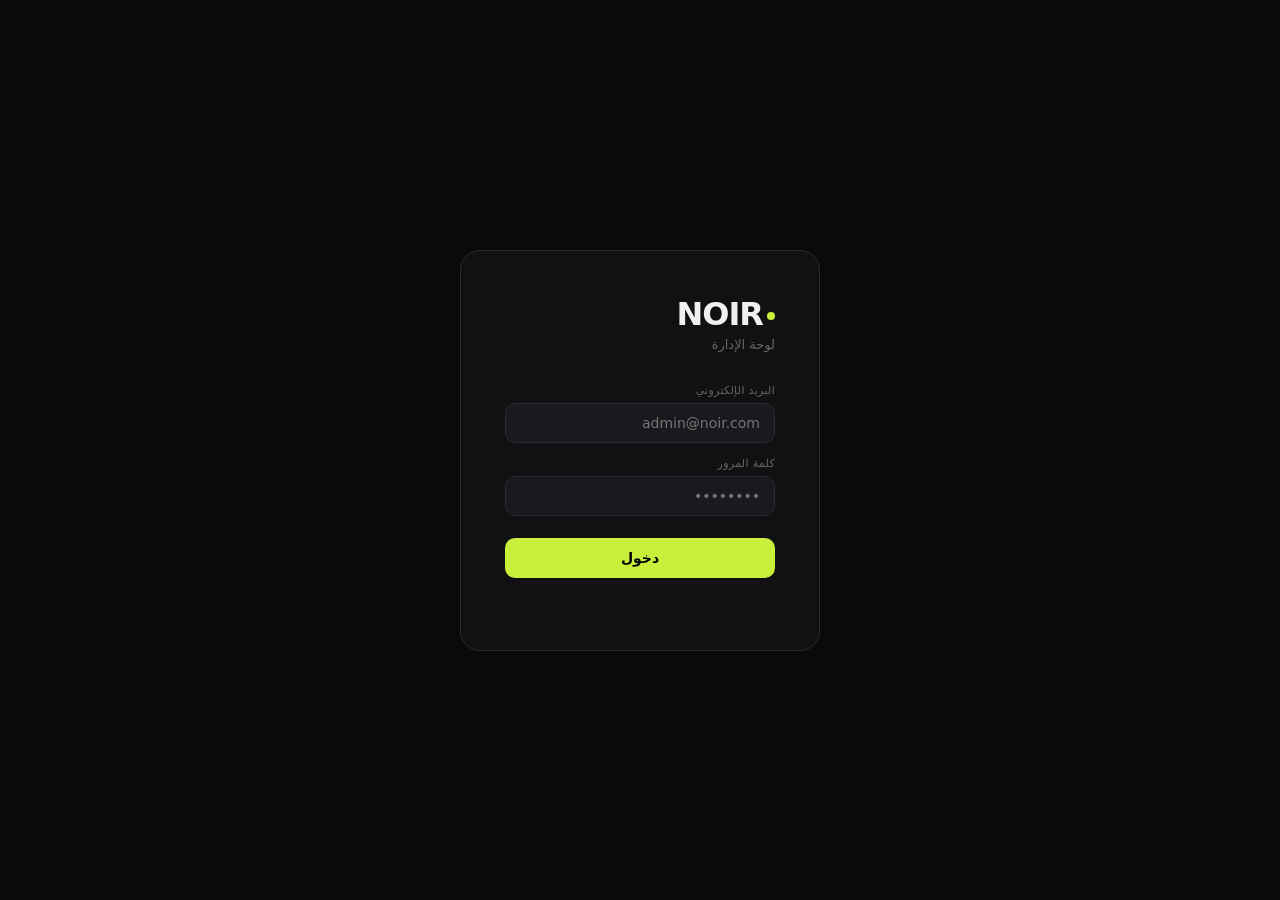
<file: admin.html>
<!doctype html>
<html lang="ar" dir="rtl">
<head>
<meta charset="utf-8">
<meta name="viewport" content="width=device-width,initial-scale=1">
<title>NOIR · لوحة الإدارة</title>
<link rel="icon" type="image/png" href="icons/icon-192.png">
<style>
:root{--bg:#0a0a0b;--bg2:#111113;--bg3:#1a1a1e;--line:#2a2a30;--ink:#f0f0f0;--mute:#666;--accent:#c8f03a;--danger:#e05555;--ok:#3ab87a;--warn:#f0a030}
*{box-sizing:border-box;margin:0;padding:0}
body{background:var(--bg);color:var(--ink);font-family:system-ui,-apple-system,sans-serif;font-size:14px;height:100vh;overflow:hidden}
a{cursor:pointer;text-decoration:none}
button{font-family:inherit;cursor:pointer}
input,select,textarea{font-family:inherit}

/* Login */
#login{display:flex;align-items:center;justify-content:center;height:100vh;background:var(--bg)}
.lbox{background:var(--bg2);border:1px solid var(--line);border-radius:20px;padding:44px;width:360px}
.llogo{font-size:32px;font-weight:800;letter-spacing:-1px;margin-bottom:4px}
.llogo .dot{display:inline-block;width:8px;height:8px;background:var(--accent);border-radius:50%;margin-inline-end:4px;vertical-align:middle}
.lsub{color:var(--mute);margin-bottom:32px;font-size:13px}
.fl{margin-bottom:14px}
.fl label{display:block;color:var(--mute);font-size:11px;margin-bottom:6px;letter-spacing:.3px}
.fl input{width:100%;background:var(--bg3);border:1px solid var(--line);border-radius:10px;padding:11px 14px;color:var(--ink);font-size:14px;transition:border .15s}
.fl input:focus{outline:none;border-color:var(--accent)}
.lbtn{width:100%;background:var(--accent);color:#000;font-weight:700;border:none;border-radius:10px;padding:12px;font-size:14px;margin-top:8px;transition:opacity .15s}
.lbtn:hover{opacity:.85}
.lerr{color:var(--danger);font-size:12px;margin-top:10px;min-height:18px;text-align:center}

/* Layout */
#app{display:none;height:100vh;flex-direction:row}
#app.on{display:flex}
.sidebar{width:230px;background:var(--bg2);border-inline-end:1px solid var(--line);display:flex;flex-direction:column;flex-shrink:0;overflow:hidden}
.slogo{padding:22px 20px 18px;border-bottom:1px solid var(--line);display:flex;align-items:center;gap:8px}
.slogo .mark{font-size:20px;font-weight:800;letter-spacing:-1px}
.slogo .dot{width:8px;height:8px;background:var(--accent);border-radius:50%;flex-shrink:0}
.slogo .tag{font-size:10px;color:var(--mute);margin-top:2px}
nav{flex:1;padding:10px 0;overflow-y:auto}
nav a{display:flex;align-items:center;gap:10px;padding:10px 20px;color:var(--mute);font-size:13px;transition:all .12s;border-inline-start:2px solid transparent}
nav a:hover{color:var(--ink);background:var(--bg3)}
nav a.on{color:var(--ink);background:var(--bg3);border-inline-start-color:var(--accent)}
nav a .ico{font-size:16px;width:20px;text-align:center;flex-shrink:0}
.sbottom{padding:14px 20px;border-top:1px solid var(--line)}
.sbottom button{width:100%;background:none;border:1px solid var(--line);color:var(--mute);border-radius:8px;padding:8px;font-size:12px;transition:all .15s}
.sbottom button:hover{border-color:var(--danger);color:var(--danger)}
.sbottom .sadmin{font-size:11px;color:var(--mute);margin-bottom:8px;overflow:hidden;text-overflow:ellipsis;white-space:nowrap}

.main{flex:1;display:flex;flex-direction:column;overflow:hidden}
.topbar{padding:14px 24px;border-bottom:1px solid var(--line);background:var(--bg2);display:flex;align-items:center;justify-content:space-between;flex-shrink:0}
.topbar h1{font-size:15px;font-weight:700}
.topbar .tright{color:var(--mute);font-size:12px}
.content{flex:1;overflow-y:auto;padding:24px}

/* Sections */
.sec{display:none}.sec.on{display:block}

/* Stats */
.stats{display:grid;grid-template-columns:repeat(4,1fr);gap:14px;margin-bottom:24px}
.scard{background:var(--bg2);border:1px solid var(--line);border-radius:14px;padding:20px}
.scard .num{font-size:26px;font-weight:700;line-height:1}
.scard .lbl{color:var(--mute);font-size:11px;margin-top:6px}
.scard .sub{font-size:11px;margin-top:10px}
.scard.pend .num{color:var(--warn)}
.scard.ok .num{color:var(--ok)}

/* Table container */
.tbox{background:var(--bg2);border:1px solid var(--line);border-radius:14px;overflow:hidden}
.tboxhd{padding:16px 20px;border-bottom:1px solid var(--line);display:flex;align-items:center;justify-content:space-between;gap:12px;flex-wrap:wrap}
.tboxhd h2{font-size:14px;font-weight:700}
.tboxhd .right{display:flex;align-items:center;gap:10px}
.srch{background:var(--bg3);border:1px solid var(--line);border-radius:8px;padding:7px 12px;color:var(--ink);font-size:13px;width:200px}
.srch:focus{outline:none;border-color:var(--accent)}
.fsel{background:var(--bg3);border:1px solid var(--line);border-radius:8px;padding:7px 10px;color:var(--ink);font-size:12px}
.fsel:focus{outline:none}
.btnadd{background:var(--accent);color:#000;border:none;border-radius:8px;padding:7px 16px;font-weight:700;font-size:12px;white-space:nowrap}
.btnadd:hover{opacity:.85}
table{width:100%;border-collapse:collapse}
th{text-align:start;padding:10px 16px;color:var(--mute);font-size:11px;font-weight:600;text-transform:uppercase;letter-spacing:.5px;border-bottom:1px solid var(--line);white-space:nowrap}
td{padding:12px 16px;font-size:13px;border-bottom:1px solid var(--line)}
tr:last-child td{border-bottom:none}
tbody tr:hover{background:rgba(255,255,255,.02)}
.bdg{display:inline-block;padding:2px 8px;border-radius:20px;font-size:11px;font-weight:600;white-space:nowrap}
.bdg-new{background:#1a3a1a;color:#5de85d}
.bdg-sale{background:#3a1a1a;color:#e86060}
.bdg-lime{background:#2a3a10;color:var(--accent)}
.bdg-pending{background:#2e2a1a;color:#e0c040}
.bdg-processing{background:#1a2a3a;color:#40a0e0}
.bdg-shipped{background:#1a1a3a;color:#9090e8}
.bdg-delivered{background:#1a3a1a;color:#5de85d}
.bdg-cancelled{background:#3a1a1a;color:#e86060}
.bdg-on{background:#1a3a1a;color:#5de85d}
.bdg-off{background:#2a2a2a;color:var(--mute)}
.acell{display:flex;gap:6px;align-items:center}
.btedit{background:var(--bg3);border:1px solid var(--line);color:var(--ink);border-radius:6px;padding:4px 10px;font-size:12px;transition:all .12s}
.btedit:hover{border-color:var(--accent);color:var(--accent)}
.btdel{background:var(--bg3);border:1px solid var(--line);color:var(--mute);border-radius:6px;padding:4px 10px;font-size:12px;transition:all .12s}
.btdel:hover{border-color:var(--danger);color:var(--danger)}
.stsel{background:var(--bg3);border:1px solid var(--line);color:var(--ink);border-radius:6px;padding:5px 8px;font-size:12px}
.stsel:focus{outline:none;border-color:var(--accent)}
.muted{color:var(--mute)}
.empty{text-align:center;padding:48px;color:var(--mute)}

/* Modal */
.mbg{display:none;position:fixed;inset:0;background:rgba(0,0,0,.7);z-index:100;align-items:center;justify-content:center;padding:20px}
.mbg.on{display:flex}
.mbox{background:var(--bg2);border:1px solid var(--line);border-radius:16px;padding:28px;width:520px;max-width:100%;max-height:90vh;overflow-y:auto}
.mbox h3{font-size:15px;font-weight:700;margin-bottom:22px}
.fgrid{display:grid;grid-template-columns:1fr 1fr;gap:14px}
.fgrid .full{grid-column:1/-1}
.ff label{display:block;color:var(--mute);font-size:11px;margin-bottom:5px}
.ff input,.ff select,.ff textarea{width:100%;background:var(--bg3);border:1px solid var(--line);border-radius:8px;padding:9px 12px;color:var(--ink);font-size:13px;transition:border .15s}
.ff input:focus,.ff select:focus,.ff textarea:focus{outline:none;border-color:var(--accent)}
.ff textarea{height:64px;resize:vertical}
.ff select option{background:var(--bg3)}
.mact{display:flex;gap:10px;justify-content:flex-end;margin-top:22px}
.btcancel{background:var(--bg3);border:1px solid var(--line);color:var(--ink);border-radius:8px;padding:9px 18px;font-size:13px}
.btcancel:hover{border-color:var(--mute)}
.btsave{background:var(--accent);color:#000;border:none;border-radius:8px;padding:9px 20px;font-weight:700;font-size:13px}
.btsave:hover{opacity:.85}
.merr{color:var(--danger);font-size:12px;margin-top:8px;min-height:16px}

/* Toast */
#toast{position:fixed;bottom:24px;left:50%;transform:translateX(-50%);background:var(--bg3);border:1px solid var(--line);color:var(--ink);padding:10px 22px;border-radius:10px;font-size:13px;z-index:200;opacity:0;transition:opacity .2s;pointer-events:none;white-space:nowrap}
#toast.on{opacity:1}

/* Confirm */
#confirm{display:none;position:fixed;inset:0;background:rgba(0,0,0,.7);z-index:110;align-items:center;justify-content:center}
#confirm.on{display:flex}
.cbox{background:var(--bg2);border:1px solid var(--line);border-radius:14px;padding:28px;width:340px;text-align:center}
.cbox h4{font-size:15px;font-weight:700;margin-bottom:10px}
.cbox p{color:var(--mute);font-size:13px;margin-bottom:22px}
.cbox .cact{display:flex;gap:10px;justify-content:center}
.btcdel{background:var(--danger);color:#fff;border:none;border-radius:8px;padding:9px 20px;font-weight:700;font-size:13px}
.btcdel:hover{opacity:.85}

/* Images */
.img-section{border-top:1px solid var(--line);margin-top:18px;padding-top:18px}
.img-section h4{font-size:12px;color:var(--mute);margin-bottom:12px;text-transform:uppercase;letter-spacing:.5px}
.img-grid{display:flex;flex-wrap:wrap;gap:10px;margin-bottom:12px}
.img-thumb{position:relative;width:90px;height:90px;border-radius:10px;overflow:hidden;border:2px solid var(--line);flex-shrink:0;cursor:pointer;transition:border .15s}
.img-thumb img{width:100%;height:100%;object-fit:cover}
.img-thumb.primary{border-color:var(--accent)}
.img-thumb .star{position:absolute;top:4px;insetInlineStart:4px;background:var(--accent);color:#000;font-size:10px;font-weight:700;border-radius:4px;padding:1px 5px;display:none}
.img-thumb.primary .star{display:block}
.img-thumb .del{position:absolute;top:4px;insetInlineEnd:4px;background:rgba(0,0,0,.7);color:#fff;border:none;border-radius:4px;font-size:12px;line-height:1;padding:3px 5px;opacity:0;transition:opacity .15s}
.img-thumb:hover .del{opacity:1}
.img-upload-btn{width:90px;height:90px;border-radius:10px;border:2px dashed var(--line);background:var(--bg3);color:var(--mute);font-size:24px;display:flex;align-items:center;justify-content:center;cursor:pointer;transition:all .15s;flex-shrink:0}
.img-upload-btn:hover{border-color:var(--accent);color:var(--accent)}
.img-hint{font-size:11px;color:var(--mute)}

/* Toggle btn */
.tgl{background:none;border:1px solid var(--line);border-radius:20px;padding:3px 10px;font-size:11px;cursor:pointer;transition:all .15s}
.tgl.on{background:var(--accent);color:#000;border-color:var(--accent);font-weight:700}
.tgl:not(.on){color:var(--mute)}

@media(max-width:720px){
  .sidebar{width:52px}
  .slogo .mark,.slogo .tag,.slogo-text,nav a span,.sbottom .sadmin,.sbottom button span{display:none}
  .slogo{padding:14px;justify-content:center}
  nav a{justify-content:center;padding:12px;gap:0}
  .sbottom{padding:10px}
  .sbottom button{padding:8px;font-size:16px}
  .stats{grid-template-columns:1fr 1fr}
  .fgrid{grid-template-columns:1fr}
  .fgrid .full{grid-column:1}
}
</style>
</head>
<body>

<!-- LOGIN -->
<div id="login">
  <div class="lbox">
    <div class="llogo"><span class="dot"></span>NOIR</div>
    <div class="lsub">لوحة الإدارة</div>
    <div class="fl"><label>البريد الإلكتروني</label><input id="lemail" type="email" placeholder="admin@noir.com" autocomplete="username"></div>
    <div class="fl"><label>كلمة المرور</label><input id="lpass" type="password" placeholder="••••••••" autocomplete="current-password"></div>
    <button class="lbtn" onclick="doLogin()">دخول</button>
    <div class="lerr" id="lerr"></div>
  </div>
</div>

<!-- APP -->
<div id="app">
  <div class="sidebar">
    <div class="slogo">
      <div class="dot"></div>
      <div><div class="mark">NOIR</div><div class="tag">Admin Panel</div></div>
    </div>
    <nav>
      <a class="on" onclick="nav('dashboard')"><span class="ico">📊</span><span>الرئيسية</span></a>
      <a onclick="nav('products')"><span class="ico">👕</span><span>المنتجات</span></a>
      <a onclick="nav('categories')"><span class="ico">🗂️</span><span>الأقسام</span></a>
      <a onclick="nav('orders')"><span class="ico">📦</span><span>الطلبات</span></a>
      <a onclick="nav('promos')"><span class="ico">🎟️</span><span>أكواد الخصم</span></a>
      <a onclick="nav('users')"><span class="ico">👥</span><span>المستخدمون</span></a>
    </nav>
    <div class="sbottom">
      <div class="sadmin" id="sadmin"></div>
      <button onclick="doLogout()">🚪 <span>تسجيل خروج</span></button>
    </div>
  </div>

  <div class="main">
    <div class="topbar">
      <h1 id="topTitle">الرئيسية</h1>
      <div class="tright" id="topDate"></div>
    </div>
    <div class="content">

      <!-- DASHBOARD -->
      <div class="sec on" id="sec-dashboard">
        <div class="stats" id="statsGrid"></div>
        <div class="tbox">
          <div class="tboxhd"><h2>آخر الطلبات</h2></div>
          <table><thead><tr><th>رقم الطلب</th><th>العميل</th><th>المبلغ</th><th>الحالة</th><th>التاريخ</th></tr></thead>
          <tbody id="recentOrders"></tbody></table>
        </div>
      </div>

      <!-- PRODUCTS -->
      <div class="sec" id="sec-products">
        <div class="tbox">
          <div class="tboxhd">
            <h2>المنتجات</h2>
            <div class="right">
              <input class="srch" id="pSearch" placeholder="بحث…" oninput="filterProducts()">
              <select class="fsel" id="pCatFilter" onchange="filterProducts()"><option value="">كل الأقسام</option></select>
              <button class="btnadd" onclick="openProductModal()">+ إضافة منتج</button>
            </div>
          </div>
          <table><thead><tr><th>صورة</th><th>الاسم عربي</th><th>الاسم إنجليزي</th><th>القسم</th><th>السعر</th><th>كان</th><th>التاغ</th><th>أبرز</th><th>الحالة</th><th></th></tr></thead>
          <tbody id="productsBody"></tbody></table>
        </div>
      </div>

      <!-- CATEGORIES -->
      <div class="sec" id="sec-categories">
        <div class="tbox">
          <div class="tboxhd">
            <h2>الأقسام</h2>
            <button class="btnadd" onclick="openCatModal()">+ إضافة قسم</button>
          </div>
          <table><thead><tr><th>المعرّف</th><th>الاسم عربي</th><th>الاسم إنجليزي</th><th>Slug</th><th>تشكيلات مختارة</th><th></th></tr></thead>
          <tbody id="catsBody"></tbody></table>
        </div>
      </div>

      <!-- ORDERS -->
      <div class="sec" id="sec-orders">
        <div class="tbox">
          <div class="tboxhd">
            <h2>الطلبات</h2>
            <div class="right">
              <select class="fsel" id="oFilter" onchange="loadOrders()">
                <option value="all">كل الطلبات</option>
                <option value="pending">قيد الانتظار</option>
                <option value="processing">قيد المعالجة</option>
                <option value="shipped">تم الشحن</option>
                <option value="delivered">تم التسليم</option>
                <option value="cancelled">ملغى</option>
              </select>
            </div>
          </div>
          <table><thead><tr><th>رقم الطلب</th><th>العميل</th><th>العناصر</th><th>المبلغ</th><th>العنوان</th><th>الحالة</th><th>التاريخ</th></tr></thead>
          <tbody id="ordersBody"></tbody></table>
        </div>
      </div>

      <!-- PROMOS -->
      <div class="sec" id="sec-promos">
        <div class="tbox">
          <div class="tboxhd">
            <h2>أكواد الخصم</h2>
            <button class="btnadd" onclick="openPromoModal()">+ إضافة كود</button>
          </div>
          <table><thead><tr><th>الكود</th><th>الخصم %</th><th>الحالة</th><th></th></tr></thead>
          <tbody id="promosBody"></tbody></table>
        </div>
      </div>

      <!-- USERS -->
      <div class="sec" id="sec-users">
        <div class="tbox">
          <div class="tboxhd"><h2>المستخدمون</h2></div>
          <table><thead><tr><th>البريد</th><th>الاسم</th><th>الطلبات</th><th>الصلاحية</th><th>تاريخ التسجيل</th></tr></thead>
          <tbody id="usersBody"></tbody></table>
        </div>
      </div>

    </div>
  </div>
</div>

<!-- PRODUCT MODAL -->
<div class="mbg" id="productModal">
  <div class="mbox">
    <h3 id="pmTitle">إضافة منتج</h3>
    <input type="hidden" id="pmId">
    <div class="fgrid">
      <div class="ff"><label>الاسم عربي *</label><input id="pmNameAr" placeholder="معطف صوفي"></div>
      <div class="ff"><label>الاسم إنجليزي *</label><input id="pmNameEn" placeholder="Wool Coat"></div>
      <div class="ff"><label>القسم *</label><select id="pmCat"></select></div>
      <div class="ff"><label>السعر (₪) *</label><input id="pmPrice" type="number" placeholder="299"></div>
      <div class="ff"><label>السعر القديم (₪)</label><input id="pmWas" type="number" placeholder="399"></div>
      <div class="ff"><label>اللون الرئيسي</label><input id="pmColor" placeholder="ink"></div>
      <div class="ff full"><label>المقاسات (مفصولة بفاصلة)</label><input id="pmSizes" placeholder="S,M,L,XL"></div>
      <div class="ff full"><label>الألوان المتاحة (مفصولة بفاصلة)</label><input id="pmColors" placeholder="ink,clay,olive"></div>
      <div class="ff"><label>التاغ</label>
        <select id="pmTag"><option value="">بدون</option><option value="new">وصل حديثاً</option><option value="sale">تخفيض</option><option value="lime">مميز</option></select>
      </div>
      <div class="ff"><label>الحالة</label>
        <select id="pmActive"><option value="1">نشط</option><option value="0">مخفي</option></select>
      </div>
      <div class="ff full" style="display:flex;align-items:center;gap:10px;padding:10px 0">
        <input type="checkbox" id="pmFeatured" style="width:16px;height:16px;accent-color:var(--accent)">
        <label for="pmFeatured" style="color:var(--ink);font-size:13px;cursor:pointer">⭐ الأبرز هذا الأسبوع</label>
      </div>
      <div class="ff full"><label>وصف عربي</label><textarea id="pmMetaAr" placeholder="صوف إيطالي · مقاس عادي"></textarea></div>
      <div class="ff full"><label>وصف إنجليزي</label><textarea id="pmMetaEn" placeholder="Italian wool · Regular fit"></textarea></div>
    </div>

    <div class="img-section">
      <h4>الصور</h4>
      <div class="img-grid" id="pmImgGrid"></div>
      <label class="img-upload-btn" for="pmImgInput" title="رفع صورة">+</label>
      <input type="file" id="pmImgInput" accept="image/*" multiple style="display:none" onchange="uploadImages(event)">
      <div class="img-hint" style="margin-top:8px">اضغط على الصورة لتعيينها رئيسية · الصورة الرئيسية تظهر على بطاقة المنتج</div>
    </div>

    <div class="merr" id="pmErr"></div>
    <div class="mact">
      <button class="btcancel" onclick="closeModal('productModal')">إلغاء</button>
      <button class="btsave" onclick="saveProduct()">حفظ</button>
    </div>
  </div>
</div>

<!-- CATEGORY MODAL -->
<div class="mbg" id="catModal">
  <div class="mbox" style="width:400px">
    <h3 id="cmTitle">إضافة قسم</h3>
    <input type="hidden" id="cmId">
    <div class="fgrid" style="grid-template-columns:1fr">
      <div class="ff"><label>الاسم عربي *</label><input id="cmNameAr" placeholder="ملابس خارجية"></div>
      <div class="ff"><label>الاسم إنجليزي *</label><input id="cmNameEn" placeholder="Outerwear"></div>
      <div class="ff"><label>Slug (معرّف) *</label><input id="cmSlug" placeholder="outer"></div>
      <div class="ff" style="display:flex;align-items:center;gap:10px;padding:8px 0">
        <input type="checkbox" id="cmCollection" style="width:16px;height:16px;accent-color:var(--accent)">
        <label for="cmCollection" style="color:var(--ink);font-size:13px;cursor:pointer">ضمن التشكيلات المختارة</label>
      </div>
    </div>
    <div class="merr" id="cmErr"></div>
    <div class="mact">
      <button class="btcancel" onclick="closeModal('catModal')">إلغاء</button>
      <button class="btsave" onclick="saveCat()">حفظ</button>
    </div>
  </div>
</div>

<!-- PROMO MODAL -->
<div class="mbg" id="promoModal">
  <div class="mbox" style="width:380px">
    <h3 id="prmTitle">إضافة كود خصم</h3>
    <input type="hidden" id="prmOldCode">
    <div class="fgrid" style="grid-template-columns:1fr 1fr">
      <div class="ff full"><label>الكود *</label><input id="prmCode" placeholder="NOIR10" style="text-transform:uppercase"></div>
      <div class="ff"><label>نسبة الخصم % *</label><input id="prmPct" type="number" min="1" max="100" placeholder="10"></div>
      <div class="ff"><label>الحالة</label>
        <select id="prmActive"><option value="1">نشط</option><option value="0">متوقف</option></select>
      </div>
    </div>
    <div class="merr" id="prmErr"></div>
    <div class="mact">
      <button class="btcancel" onclick="closeModal('promoModal')">إلغاء</button>
      <button class="btsave" onclick="savePromo()">حفظ</button>
    </div>
  </div>
</div>

<!-- CONFIRM -->
<div id="confirm">
  <div class="cbox">
    <h4>تأكيد الحذف</h4>
    <p id="confirmMsg">هل أنت متأكد؟</p>
    <div class="cact">
      <button class="btcancel" onclick="document.getElementById('confirm').classList.remove('on')">إلغاء</button>
      <button class="btcdel" id="confirmOk">حذف</button>
    </div>
  </div>
</div>

<div id="toast"></div>

<script>
const API = '';
let token = sessionStorage.getItem('noir.admin.token') || '';
let adminEmail = '';
let allProducts = [], allCategories = [];

// ── Auth ───────────────────────────────────────────────────────────────────
async function doLogin() {
  const email = document.getElementById('lemail').value.trim();
  const pass  = document.getElementById('lpass').value;
  document.getElementById('lerr').textContent = '';
  if (!email || !pass) { document.getElementById('lerr').textContent = 'يرجى إدخال البيانات'; return; }
  try {
    const r = await api('POST', '/api/auth/login', {email, password: pass});
    if (!r.user.is_admin) { document.getElementById('lerr').textContent = 'ليس لديك صلاحية الإدارة'; return; }
    token = r.token;
    adminEmail = r.user.email;
    sessionStorage.setItem('noir.admin.token', token);
    enterApp(r.user);
  } catch(e) {
    document.getElementById('lerr').textContent = e.message || 'خطأ في تسجيل الدخول';
  }
}
document.getElementById('lpass').addEventListener('keydown', e => { if(e.key==='Enter') doLogin(); });

function doLogout() {
  token = ''; sessionStorage.removeItem('noir.admin.token');
  document.getElementById('app').classList.remove('on');
  document.getElementById('login').style.display = 'flex';
}

function enterApp(user) {
  adminEmail = user.email;
  document.getElementById('sadmin').textContent = user.email;
  document.getElementById('login').style.display = 'none';
  document.getElementById('app').classList.add('on');
  document.getElementById('topDate').textContent = new Date().toLocaleDateString('ar-SA',{year:'numeric',month:'long',day:'numeric'});
  nav('dashboard');
}

// Auto-login if token exists
if (token) {
  api('GET','/api/auth/me').then(u => {
    if (u.is_admin) enterApp(u);
    else { token=''; sessionStorage.removeItem('noir.admin.token'); }
  }).catch(() => { token=''; sessionStorage.removeItem('noir.admin.token'); });
}

// ── API helper ─────────────────────────────────────────────────────────────
async function api(method, path, body) {
  const opts = { method, headers: {'Content-Type':'application/json'} };
  if (token) opts.headers['Authorization'] = 'Bearer ' + token;
  if (body)  opts.body = JSON.stringify(body);
  const r = await fetch(API + path, opts);
  const data = await r.json().catch(() => ({}));
  if (!r.ok) throw new Error(data.detail || `Error ${r.status}`);
  return data;
}

// ── Navigation ─────────────────────────────────────────────────────────────
const titles = {dashboard:'الرئيسية',products:'المنتجات',categories:'الأقسام',orders:'الطلبات',promos:'أكواد الخصم',users:'المستخدمون'};
function nav(sec) {
  document.querySelectorAll('.sec').forEach(s => s.classList.remove('on'));
  document.querySelectorAll('nav a').forEach(a => a.classList.remove('on'));
  document.getElementById('sec-'+sec).classList.add('on');
  document.querySelectorAll('nav a')[['dashboard','products','categories','orders','promos','users'].indexOf(sec)].classList.add('on');
  document.getElementById('topTitle').textContent = titles[sec];
  if (sec==='dashboard')  loadDashboard();
  if (sec==='products')   loadProducts();
  if (sec==='categories') loadCategories();
  if (sec==='orders')     loadOrders();
  if (sec==='promos')     loadPromos();
  if (sec==='users')      loadUsers();
}

// ── Toast ──────────────────────────────────────────────────────────────────
let toastTimer;
function toast(msg, ok=true) {
  const el = document.getElementById('toast');
  el.textContent = (ok ? '✓ ' : '✗ ') + msg;
  el.style.borderColor = ok ? 'var(--ok)' : 'var(--danger)';
  el.classList.add('on');
  clearTimeout(toastTimer);
  toastTimer = setTimeout(() => el.classList.remove('on'), 2800);
}

// ── Confirm ────────────────────────────────────────────────────────────────
function confirm(msg, onOk) {
  document.getElementById('confirmMsg').textContent = msg;
  document.getElementById('confirm').classList.add('on');
  document.getElementById('confirmOk').onclick = () => {
    document.getElementById('confirm').classList.remove('on');
    onOk();
  };
}

// ── Modals ─────────────────────────────────────────────────────────────────
function closeModal(id) { document.getElementById(id).classList.remove('on'); }
document.querySelectorAll('.mbg').forEach(m => m.addEventListener('click', e => { if(e.target===m) m.classList.remove('on'); }));

// ── Dashboard ──────────────────────────────────────────────────────────────
async function loadDashboard() {
  try {
    const d = await api('GET', '/api/admin/stats');
    document.getElementById('statsGrid').innerHTML = `
      <div class="scard"><div class="num">${d.total_orders}</div><div class="lbl">إجمالي الطلبات</div></div>
      <div class="scard ok"><div class="num">₪${d.total_revenue.toLocaleString()}</div><div class="lbl">الإيرادات</div></div>
      <div class="scard"><div class="num">${d.total_products}</div><div class="lbl">منتج نشط</div></div>
      <div class="scard pend"><div class="num">${d.pending}</div><div class="lbl">طلبات معلقة</div></div>
    `;
    const sb = document.getElementById('recentOrders');
    sb.innerHTML = d.recent_orders.length ? d.recent_orders.map(o => `
      <tr>
        <td><b>${o.id}</b></td>
        <td class="muted">${o.email}</td>
        <td>₪${o.total}</td>
        <td><span class="bdg bdg-${o.status}">${statusLabel(o.status)}</span></td>
        <td class="muted">${fmtDate(o.created)}</td>
      </tr>`).join('') : '<tr><td colspan="5" class="empty">لا توجد طلبات</td></tr>';
  } catch(e) { toast(e.message, false); }
}

// ── Products ───────────────────────────────────────────────────────────────
async function loadProducts() {
  try {
    const d = await api('GET', '/api/admin/products');
    allProducts = d.products;
    const cats = await api('GET', '/api/admin/categories');
    allCategories = cats.categories;
    // populate category filter
    const pf = document.getElementById('pCatFilter');
    pf.innerHTML = '<option value="">كل الأقسام</option>' + allCategories.map(c => `<option value="${c.id}">${c.name_ar}</option>`).join('');
    renderProducts(allProducts);
  } catch(e) { toast(e.message, false); }
}

function filterProducts() {
  const q = document.getElementById('pSearch').value.toLowerCase();
  const cat = document.getElementById('pCatFilter').value;
  renderProducts(allProducts.filter(p =>
    (!q || p.name_ar.includes(q) || p.name_en.toLowerCase().includes(q)) &&
    (!cat || p.cat === cat)
  ));
}

function renderProducts(list) {
  const tbody = document.getElementById('productsBody');
  tbody.innerHTML = list.length ? list.map(p => `
    <tr>
      <td>
        ${p.data ? `<img src="${p.data}" style="width:40px;height:40px;object-fit:cover;border-radius:6px;vertical-align:middle">` : `<div style="width:40px;height:40px;border-radius:6px;background:var(--bg3);display:inline-block;vertical-align:middle"></div>`}
      </td>
      <td>${p.name_ar}</td>
      <td>${p.name_en}</td>
      <td>${catName(p.cat)}</td>
      <td>₪${p.price}</td>
      <td class="muted">${p.was ? '₪'+p.was : '—'}</td>
      <td>${p.tag ? `<span class="bdg bdg-${p.tag}">${tagLabel(p.tag)}</span>` : '—'}</td>
      <td>${p.featured ? '<span class="bdg bdg-lime">⭐ أبرز</span>' : ''}</td>
      <td><span class="bdg ${p.active ? 'bdg-on' : 'bdg-off'}">${p.active ? 'نشط' : 'مخفي'}</span></td>
      <td><div class="acell">
        <button class="btedit" onclick="openProductModal(${JSON.stringify(p).replace(/"/g,'&quot;')})">تعديل</button>
        <button class="btdel" onclick="deleteProduct('${p.id}','${p.name_ar}')">حذف</button>
      </div></td>
    </tr>`).join('') : '<tr><td colspan="10" class="empty">لا توجد منتجات</td></tr>';
}

async function openProductModal(p) {
  const isNew = !p;
  document.getElementById('pmTitle').textContent = isNew ? 'إضافة منتج' : 'تعديل منتج';
  document.getElementById('pmId').value = p?.id || '';
  document.getElementById('pmNameAr').value = p?.name_ar || '';
  document.getElementById('pmNameEn').value = p?.name_en || '';
  document.getElementById('pmPrice').value = p?.price || '';
  document.getElementById('pmWas').value = p?.was || '';
  document.getElementById('pmColor').value = p?.color || '';
  document.getElementById('pmSizes').value = p ? JSON.parse(p.sizes||'[]').join(',') : '';
  document.getElementById('pmColors').value = p ? JSON.parse(p.colors||'[]').join(',') : '';
  document.getElementById('pmTag').value = p?.tag || '';
  document.getElementById('pmActive').value = p?.active ?? 1;
  document.getElementById('pmFeatured').checked = !!(p?.featured);
  document.getElementById('pmMetaAr').value = p?.meta_ar || '';
  document.getElementById('pmMetaEn').value = p?.meta_en || '';
  document.getElementById('pmErr').textContent = '';
  const sel = document.getElementById('pmCat');
  sel.innerHTML = allCategories.map(c => `<option value="${c.id}" ${p?.cat===c.id?'selected':''}>${c.name_ar} — ${c.name_en}</option>`).join('');
  // Load images
  document.getElementById('pmImgGrid').innerHTML = '';
  if (p?.id) {
    try {
      const imgData = await api('GET', `/api/admin/products/${p.id}/images`);
      renderImgGrid(imgData.images);
    } catch(e) {}
  }
  document.getElementById('productModal').classList.add('on');
}

function renderImgGrid(images) {
  const grid = document.getElementById('pmImgGrid');
  grid.innerHTML = images.map(img => `
    <div class="img-thumb ${img.is_primary?'primary':''}" id="img-${img.id}" onclick="setPrimary('${img.id}')">
      <img src="${img.data}">
      <div class="star">رئيسية</div>
      <button class="del" onclick="event.stopPropagation();deleteImg('${img.id}')">✕</button>
    </div>`).join('');
}

async function uploadImages(event) {
  const pid = document.getElementById('pmId').value;
  if (!pid) { toast('احفظ المنتج أولاً ثم أضف الصور', false); return; }
  const files = Array.from(event.target.files);
  for (const file of files) {
    try {
      const data = await compressImage(file);
      const r = await api('POST', `/api/admin/products/${pid}/images`, {data});
      const imgData = await api('GET', `/api/admin/products/${pid}/images`);
      renderImgGrid(imgData.images);
    } catch(e) { toast(e.message, false); }
  }
  event.target.value = '';
}

async function setPrimary(iid) {
  const pid = document.getElementById('pmId').value;
  try {
    await api('PUT', `/api/admin/images/${iid}/primary`);
    const imgData = await api('GET', `/api/admin/products/${pid}/images`);
    renderImgGrid(imgData.images);
  } catch(e) { toast(e.message, false); }
}

async function deleteImg(iid) {
  const pid = document.getElementById('pmId').value;
  try {
    await api('DELETE', `/api/admin/images/${iid}`);
    const imgData = await api('GET', `/api/admin/products/${pid}/images`);
    renderImgGrid(imgData.images);
  } catch(e) { toast(e.message, false); }
}

function compressImage(file, maxPx=700) {
  return new Promise(resolve => {
    const img = new Image();
    img.onload = () => {
      const scale = Math.min(maxPx/img.width, maxPx/img.height, 1);
      const c = document.createElement('canvas');
      c.width = Math.round(img.width*scale);
      c.height = Math.round(img.height*scale);
      c.getContext('2d').drawImage(img, 0, 0, c.width, c.height);
      resolve(c.toDataURL('image/jpeg', 0.78));
    };
    img.src = URL.createObjectURL(file);
  });
}

async function saveProduct() {
  const id = document.getElementById('pmId').value;
  const body = {
    name_ar:  document.getElementById('pmNameAr').value.trim(),
    name_en:  document.getElementById('pmNameEn').value.trim(),
    cat:      document.getElementById('pmCat').value,
    price:    parseFloat(document.getElementById('pmPrice').value) || 0,
    was:      parseFloat(document.getElementById('pmWas').value) || null,
    color:    document.getElementById('pmColor').value.trim(),
    sizes:    document.getElementById('pmSizes').value.split(',').map(s=>s.trim()).filter(Boolean),
    colors:   document.getElementById('pmColors').value.split(',').map(s=>s.trim()).filter(Boolean),
    tag:      document.getElementById('pmTag').value || null,
    active:   parseInt(document.getElementById('pmActive').value),
    featured: document.getElementById('pmFeatured').checked ? 1 : 0,
    meta_ar:  document.getElementById('pmMetaAr').value.trim(),
    meta_en:  document.getElementById('pmMetaEn').value.trim(),
  };
  if (!body.name_ar || !body.name_en || !body.cat || !body.price) {
    document.getElementById('pmErr').textContent = 'يرجى ملء الحقول المطلوبة (*)'; return;
  }
  try {
    if (id) {
      await api('PUT', `/api/admin/products/${id}`, body);
      closeModal('productModal');
      toast('تم تحديث المنتج');
    } else {
      const r = await api('POST', '/api/admin/products', body);
      document.getElementById('pmId').value = r.id;
      document.getElementById('pmTitle').textContent = 'تعديل منتج — أضف صور';
      toast('تم إضافة المنتج · يمكنك الآن رفع الصور');
    }
    loadProducts();
  } catch(e) { document.getElementById('pmErr').textContent = e.message; }
}

function deleteProduct(id, name) {
  confirm(`حذف "${name}"؟ لن يظهر للزوار.`, async () => {
    try { await api('DELETE', `/api/admin/products/${id}`); toast('تم الحذف'); loadProducts(); }
    catch(e) { toast(e.message, false); }
  });
}

// ── Categories ─────────────────────────────────────────────────────────────
async function loadCategories() {
  try {
    const d = await api('GET', '/api/admin/categories');
    allCategories = d.categories;
    const tbody = document.getElementById('catsBody');
    tbody.innerHTML = d.categories.length ? d.categories.map(c => `
      <tr>
        <td class="muted">${c.id}</td>
        <td>${c.name_ar}</td>
        <td>${c.name_en}</td>
        <td class="muted">${c.slug}</td>
        <td>
          <button class="tgl ${c.is_collection?'on':''}" onclick="toggleCollection('${c.id}',${c.is_collection?0:1},this)">
            ${c.is_collection ? '✓ مضمّن' : '+ إضافة'}
          </button>
        </td>
        <td><div class="acell">
          <button class="btedit" onclick="openCatModal(${JSON.stringify(c).replace(/"/g,'&quot;')})">تعديل</button>
          <button class="btdel" onclick="deleteCat('${c.id}','${c.name_ar}')">حذف</button>
        </div></td>
      </tr>`).join('') : '<tr><td colspan="6" class="empty">لا توجد أقسام</td></tr>';
  } catch(e) { toast(e.message, false); }
}

function openCatModal(c) {
  document.getElementById('cmTitle').textContent = c ? 'تعديل قسم' : 'إضافة قسم';
  document.getElementById('cmId').value = c?.id || '';
  document.getElementById('cmNameAr').value = c?.name_ar || '';
  document.getElementById('cmNameEn').value = c?.name_en || '';
  document.getElementById('cmSlug').value = c?.slug || '';
  document.getElementById('cmSlug').disabled = !!c;
  document.getElementById('cmCollection').checked = !!(c?.is_collection);
  document.getElementById('cmErr').textContent = '';
  document.getElementById('catModal').classList.add('on');
}

async function toggleCollection(id, val, btn) {
  const cat = allCategories.find(c => c.id===id);
  if (!cat) return;
  try {
    await api('PUT', `/api/admin/categories/${id}`, {name_ar:cat.name_ar,name_en:cat.name_en,slug:cat.slug,is_collection:val});
    cat.is_collection = val;
    btn.className = 'tgl' + (val ? ' on' : '');
    btn.textContent = val ? '✓ مضمّن' : '+ إضافة';
    toast(val ? 'تم إضافته للتشكيلات' : 'تم إزالته من التشكيلات');
  } catch(e) { toast(e.message, false); }
}

async function saveCat() {
  const id = document.getElementById('cmId').value;
  const body = {
    name_ar:       document.getElementById('cmNameAr').value.trim(),
    name_en:       document.getElementById('cmNameEn').value.trim(),
    slug:          document.getElementById('cmSlug').value.trim().toLowerCase(),
    is_collection: document.getElementById('cmCollection').checked ? 1 : 0,
  };
  if (!body.name_ar || !body.name_en || !body.slug) {
    document.getElementById('cmErr').textContent = 'يرجى ملء جميع الحقول'; return;
  }
  try {
    if (id) await api('PUT', `/api/admin/categories/${id}`, body);
    else    await api('POST', '/api/admin/categories', body);
    closeModal('catModal');
    toast(id ? 'تم تحديث القسم' : 'تم إضافة القسم');
    loadCategories();
  } catch(e) { document.getElementById('cmErr').textContent = e.message; }
}

function deleteCat(id, name) {
  confirm(`حذف قسم "${name}"؟`, async () => {
    try { await api('DELETE', `/api/admin/categories/${id}`); toast('تم الحذف'); loadCategories(); }
    catch(e) { toast(e.message, false); }
  });
}

// ── Orders ─────────────────────────────────────────────────────────────────
async function loadOrders() {
  const f = document.getElementById('oFilter').value;
  try {
    const d = await api('GET', `/api/admin/orders?status_filter=${f}`);
    const tbody = document.getElementById('ordersBody');
    tbody.innerHTML = d.orders.length ? d.orders.map(o => `
      <tr>
        <td><b>${o.id}</b></td>
        <td>${o.email}<br><span class="muted" style="font-size:11px">${o.user_name||''}</span></td>
        <td class="muted">${o.items.length} عناصر</td>
        <td>₪${o.total}</td>
        <td class="muted" style="font-size:11px">${fmtAddr(o.address)}</td>
        <td>
          <select class="stsel" onchange="updateOrderStatus('${o.id}',this.value)">
            ${['pending','processing','shipped','delivered','cancelled'].map(s =>
              `<option value="${s}" ${o.status===s?'selected':''}>${statusLabel(s)}</option>`
            ).join('')}
          </select>
        </td>
        <td class="muted" style="font-size:11px">${fmtDate(o.created)}</td>
      </tr>`).join('') : '<tr><td colspan="7" class="empty">لا توجد طلبات</td></tr>';
  } catch(e) { toast(e.message, false); }
}

async function updateOrderStatus(id, status) {
  try {
    await api('PUT', `/api/admin/orders/${id}/status`, {status});
    toast('تم تحديث حالة الطلب');
  } catch(e) { toast(e.message, false); loadOrders(); }
}

// ── Promos ─────────────────────────────────────────────────────────────────
async function loadPromos() {
  try {
    const d = await api('GET', '/api/admin/promos');
    const tbody = document.getElementById('promosBody');
    tbody.innerHTML = d.promos.length ? d.promos.map(p => `
      <tr>
        <td><b>${p.code}</b></td>
        <td>${p.pct}%</td>
        <td><span class="bdg ${p.active ? 'bdg-on' : 'bdg-off'}">${p.active ? 'نشط' : 'متوقف'}</span></td>
        <td><div class="acell">
          <button class="btedit" onclick="openPromoModal(${JSON.stringify(p).replace(/"/g,'&quot;')})">تعديل</button>
          <button class="btdel" onclick="deletePromo('${p.code}')">حذف</button>
        </div></td>
      </tr>`).join('') : '<tr><td colspan="4" class="empty">لا توجد أكواد</td></tr>';
  } catch(e) { toast(e.message, false); }
}

function openPromoModal(p) {
  document.getElementById('prmTitle').textContent = p ? 'تعديل كود' : 'إضافة كود';
  document.getElementById('prmOldCode').value = p?.code || '';
  document.getElementById('prmCode').value = p?.code || '';
  document.getElementById('prmCode').disabled = !!p;
  document.getElementById('prmPct').value = p?.pct || '';
  document.getElementById('prmActive').value = p?.active ?? 1;
  document.getElementById('prmErr').textContent = '';
  document.getElementById('promoModal').classList.add('on');
}

async function savePromo() {
  const oldCode = document.getElementById('prmOldCode').value;
  const code = document.getElementById('prmCode').value.trim().toUpperCase();
  const pct  = parseInt(document.getElementById('prmPct').value) || 0;
  const active = parseInt(document.getElementById('prmActive').value);
  if (!code || !pct) { document.getElementById('prmErr').textContent = 'يرجى ملء الحقول المطلوبة'; return; }
  try {
    if (oldCode) await api('PUT', `/api/admin/promos/${oldCode}`, {pct, active});
    else         await api('POST', '/api/admin/promos', {code, pct, active});
    closeModal('promoModal');
    toast(oldCode ? 'تم تحديث الكود' : 'تم إضافة الكود');
    loadPromos();
  } catch(e) { document.getElementById('prmErr').textContent = e.message; }
}

function deletePromo(code) {
  confirm(`حذف كود "${code}"؟`, async () => {
    try { await api('DELETE', `/api/admin/promos/${code}`); toast('تم الحذف'); loadPromos(); }
    catch(e) { toast(e.message, false); }
  });
}

// ── Users ──────────────────────────────────────────────────────────────────
async function loadUsers() {
  try {
    const d = await api('GET', '/api/admin/users');
    const tbody = document.getElementById('usersBody');
    tbody.innerHTML = d.users.length ? d.users.map(u => `
      <tr>
        <td>${u.email}</td>
        <td>${u.name || '<span class="muted">—</span>'}</td>
        <td>${u.orders_count}</td>
        <td><span class="bdg ${u.is_admin ? 'bdg-lime' : 'bdg-on'}">${u.is_admin ? 'مدير' : 'عميل'}</span></td>
        <td class="muted">${fmtDate(u.created)}</td>
      </tr>`).join('') : '<tr><td colspan="5" class="empty">لا توجد مستخدمون</td></tr>';
  } catch(e) { toast(e.message, false); }
}

// ── Helpers ────────────────────────────────────────────────────────────────
function statusLabel(s) {
  return {pending:'معلق',processing:'قيد المعالجة',shipped:'تم الشحن',delivered:'تم التسليم',cancelled:'ملغى'}[s] || s;
}
function tagLabel(t) {
  return {new:'جديد',sale:'تخفيض',lime:'مميز'}[t] || t;
}
function catName(id) {
  const c = allCategories.find(c => c.id===id);
  return c ? c.name_ar : id;
}
function fmtDate(iso) {
  if (!iso) return '—';
  return new Date(iso).toLocaleDateString('ar-SA',{year:'numeric',month:'short',day:'numeric'});
}
function fmtAddr(a) {
  if (!a) return '—';
  return [a.city||'', a.address||'', a.phone||''].filter(Boolean).join(' · ');
}
</script>
</body>
</html>
</file>
